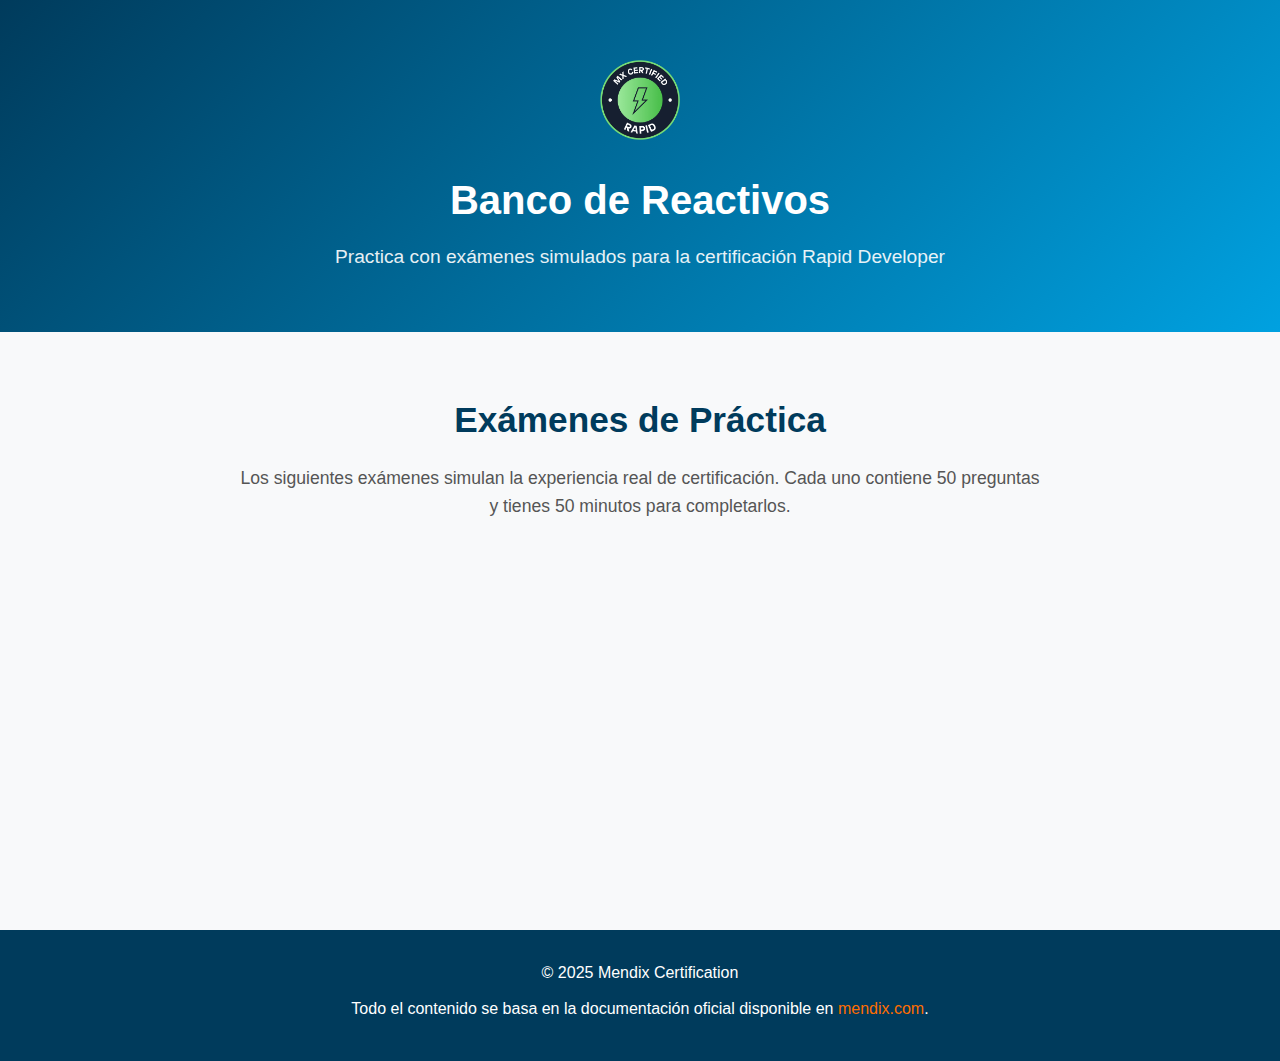
<file: pages/question-bank.html>
<!DOCTYPE html>
<html lang="es">
<head>
    <meta charset="UTF-8">
    <meta name="viewport" content="width=device-width, initial-scale=1.0">
    <title>Banco de Reactivos | Mendix Certification</title>
    <link rel="stylesheet" href="../css/styles.css">
    <link rel="stylesheet" href="../css/responsive.css">
    <link rel="stylesheet" href="../css/exam-styles.css">
    <link rel="stylesheet" href="../css/style-encabezado.css">
    <link rel="stylesheet" href="https://cdnjs.cloudflare.com/ajax/libs/font-awesome/6.0.0-beta3/css/all.min.css">
    <link href="https://cdnjs.cloudflare.com/ajax/libs/font-awesome/6.0.0/css/all.min.css" rel="stylesheet">
</head>


<body>
    
    
    <header>
        
        <div class="container">
            <a href="/index.html"><img src="../images/mendix-logo.png" alt="Mendix Logo" class="logo"></a>
            <h1>Banco de Reactivos</h1>
            <p>Practica con exámenes simulados para la certificación Rapid Developer</p>
        </div>
    </header>

   <section class="exam-intro">
  <div class="container">
    <h2>Exámenes de Práctica</h2>
    <p>Los siguientes exámenes simulan la experiencia real de certificación. Cada uno contiene 50 preguntas y tienes 50 minutos para completarlos.</p>
    
    <div class="exam-cards">
      <div class="exam-card" data-exam="1">
        <div class="exam-icon">
          <i class="fas fa-seedling"></i> <!-- Icono para básico -->
        </div>
        <h3>Examen de Práctica 1 <span class="exam-level">Básico</span></h3>
        <p>50 preguntas - 50 minutos</p>
        <button class="btn-start-exam">Comenzar Examen</button>
      </div>
      
      <div class="exam-card" data-exam="2">
        <div class="exam-icon">
          <i class="fas fa-chart-line"></i> <!-- Icono para intermedio -->
        </div>
        <h3>Examen de Práctica 2 <span class="exam-level">Intermedio</span></h3>
        <p>50 preguntas - 50 minutos</p>
        <button class="btn-start-exam">Comenzar Examen</button>
      </div>
      
      <div class="exam-card" data-exam="3">
        <div class="exam-icon">
          <i class="fas fa-bolt"></i> <!-- Icono para avanzado -->
        </div>
        <h3>Examen de Práctica 3 <span class="exam-level">Avanzado</span></h3>
        <p>50 preguntas - 50 minutos</p>
        <button class="btn-start-exam">Comenzar Examen</button>
      </div>
    </div>
  </div>
</section>

    <!-- Modal de examen (oculto inicialmente) -->
    <div class="exam-modal" id="examModal">
        <div class="exam-container">
            <div class="exam-header">
                <div class="exam-timer">
                    <i class="fas fa-clock"></i>
                    <span id="examTime">50:00</span>
                </div>
                <div class="exam-progress">
                    Pregunta <span id="currentQuestion">1</span> de 50
                </div>
                <button class="btn-close-exam">
                    <i class="fas fa-times"></i>
                </button>
            </div>
            
            <div class="exam-body">
                <div class="question-container">
                    <h3 id="questionText">Cargando pregunta...</h3>
                    <div class="options-container" id="optionsContainer">
                        <!-- Las opciones se cargarán dinámicamente -->
                    </div>
                </div>
                
                <div class="feedback-container" id="feedbackContainer">
                    <!-- La retroalimentación se mostrará aquí -->
                </div>
            </div>
            
            <div class="exam-footer">
                <button class="btn-prev-question" disabled>Anterior</button>
                <button class="btn-next-question">Siguiente</button>
                <button class="btn-submit-exam">Finalizar Examen</button>
            </div>
        </div>
    </div>

    <!-- Modal de resultados (oculto inicialmente) -->
    <div class="results-modal" id="resultsModal">
        <div class="results-container">
            <h2>Resultados del Examen</h2>
            <div class="score-display">
                <div class="score-circle">
                    <span id="finalScore">0</span>%
                </div>
                <p id="scoreMessage">Cargando resultados...</p>
            </div>
            
            <div class="results-details">
                <h3>Resumen</h3>
                <div class="detail correct">
                    <span id="correctAnswers">0</span> respuestas correctas
                </div>
                <div class="detail incorrect">
                    <span id="incorrectAnswers">0</span> respuestas incorrectas
                </div>
                <div class="detail time">
                    Tiempo utilizado: <span id="timeUsed">00:00</span>
                </div>
            </div>
            
            <div class="recommendations">
                <h3>Recomendaciones de Estudio</h3>
                <ul id="recommendationsList">
                    <!-- Las recomendaciones se cargarán dinámicamente -->
                </ul>
            </div>
            
            <div class="results-actions">
                <button class="btn-review-exam">Revisar Examen</button>
                <button class="btn-close-results">Cerrar</button>
            </div>
        </div>
    </div>

    <footer>
        <div class="container">
            <p>© 2025 Mendix Certification</p>
            <p>Todo el contenido se basa en la documentación oficial disponible en <a href="https://www.mendix.com/" target="_blank">mendix.com</a>.</p>
        </div>
    </footer>

    <script src="../js/exam-engine.js"></script>
    <script src="../js/timer.js"></script>
</body>
</html>
</file>
<file: css/responsive.css>
@media (max-width: 768px) {
    header {
        padding: 40px 0;
    }
    
    header h1 {
        font-size: 2rem;
    }
    
    header p {
        font-size: 1rem;
    }
    
    .intro, .resources {
        padding: 40px 0;
    }
    
    .resource-grid {
        grid-template-columns: 1fr;
    }
    
    .resource-card {
        padding: 20px;
    }
}

@media (max-width: 480px) {
    header .logo {
        height: 60px;
    }
    
    header h1 {
        font-size: 1.8rem;
    }
    
    .container {
        width: 95%;
    }
}
</file>
<file: css/exam-styles.css>
/* Estilos para el modal de examen */
.exam-modal {
    display: none;
    position: fixed;
    top: 0;
    left: 0;
    width: 100%;
    height: 100%;
    background-color: rgba(0, 0, 0, 0.8);
    z-index: 1000;
    overflow-y: auto;
}

.exam-container {
    background-color: white;
    border-radius: 8px;
    width: 90%;
    max-width: 800px;
    margin: 30px auto;
    box-shadow: 0 5px 30px rgba(0, 0, 0, 0.3);
    overflow: hidden;
}

.exam-header {
    background-color: var(--secondary-color);
    color: white;
    padding: 15px 20px;
    display: flex;
    justify-content: space-between;
    align-items: center;
}

.exam-timer {
    font-size: 1.2rem;
    display: flex;
    align-items: center;
    gap: 10px;
}

.exam-progress {
    font-weight: bold;
}

.btn-close-exam {
    background: none;
    border: none;
    color: white;
    font-size: 1.5rem;
    cursor: pointer;
    padding: 5px;
}

.exam-body {
    padding: 30px;
}

.question-container {
    margin-bottom: 30px;
}

.question-container h3 {
    font-size: 1.3rem;
    margin-bottom: 20px;
    color: var(--secondary-color);
}

.options-container {
    display: flex;
    flex-direction: column;
    gap: 10px;
}

.option {
    padding: 15px;
    border: 1px solid #ddd;
    border-radius: 5px;
    cursor: pointer;
    transition: all 0.2s ease;
}

.option:hover {
    background-color: #f5f5f5;
}

.option.selected {
    border-color: var(--primary-color);
    background-color: rgba(0, 161, 224, 0.1);
}

.option input {
    margin-right: 10px;
}

.feedback-container {
    margin-top: 30px;
    padding: 20px;
    border-radius: 5px;
}

.feedback {
    display: flex;
    align-items: flex-start;
    gap: 15px;
}

.feedback i {
    font-size: 1.5rem;
    margin-top: 3px;
}

.feedback.correct {
    color: var(--success-color);
    background-color: rgba(40, 167, 69, 0.1);
}

.feedback.incorrect {
    color: var(--danger-color);
    background-color: rgba(220, 53, 69, 0.1);
}

.correct-answer {
    font-weight: bold;
    margin-top: 10px;
}

.exam-footer {
    display: flex;
    justify-content: space-between;
    padding: 20px;
    border-top: 1px solid #eee;
}

.exam-footer button {
    padding: 10px 20px;
    border: none;
    border-radius: 5px;
    cursor: pointer;
    font-weight: bold;
    transition: all 0.2s ease;
}

.btn-prev-question, .btn-next-question {
    background-color: var(--light-color);
    color: var(--dark-color);
}

.btn-prev-question:hover, .btn-next-question:hover {
    background-color: #e2e6ea;
}

.btn-submit-exam {
    background-color: var(--accent-color);
    color: white;
}

.btn-submit-exam:hover {
    background-color: #e05d00;
}

/* Estilos para el modal de resultados */
.results-modal {
    display: none;
    position: fixed;
    top: 0;
    left: 0;
    width: 100%;
    height: 100%;
    background-color: rgba(0, 0, 0, 0.8);
    z-index: 1000;
    overflow-y: auto;
}

.results-container {
    background-color: white;
    border-radius: 8px;
    width: 90%;
    max-width: 600px;
    margin: 30px auto;
    padding: 30px;
    box-shadow: 0 5px 30px rgba(0, 0, 0, 0.3);
}

.score-display {
    text-align: center;
    margin-bottom: 30px;
}

.score-circle {
    width: 150px;
    height: 150px;
    border-radius: 50%;
    display: flex;
    align-items: center;
    justify-content: center;
    margin: 0 auto 20px;
    font-size: 2.5rem;
    font-weight: bold;
    color: white;
    background: conic-gradient(
        var(--success-color) 0% var(--score-percent),
        var(--light-color) var(--score-percent) 100%
    );
}

.results-details {
    margin-bottom: 30px;
}

.detail {
    padding: 15px;
    margin-bottom: 10px;
    border-radius: 5px;
    font-weight: bold;
}

.detail.correct {
    background-color: rgba(40, 167, 69, 0.1);
    color: var(--success-color);
}

.detail.incorrect {
    background-color: rgba(220, 53, 69, 0.1);
    color: var(--danger-color);
}

.detail.time {
    background-color: rgba(0, 161, 224, 0.1);
    color: var(--primary-color);
}

.recommendations {
    margin-bottom: 30px;
}

.recommendations h3 {
    margin-bottom: 15px;
    color: var(--secondary-color);
}

.recommendations ul {
    padding-left: 20px;
}

.recommendations li {
    margin-bottom: 10px;
}

.results-actions {
    display: flex;
    justify-content: center;
    gap: 15px;
}

.results-actions button {
    padding: 10px 20px;
    border: none;
    border-radius: 5px;
    cursor: pointer;
    font-weight: bold;
    transition: all 0.2s ease;
}

.btn-review-exam {
    background-color: var(--primary-color);
    color: white;
}

.btn-review-exam:hover {
    background-color: #0088c0;
}

.btn-close-results {
    background-color: var(--light-color);
    color: var(--dark-color);
}

.btn-close-results:hover {
    background-color: #e2e6ea;
}
</file>
<file: css/style-encabezado.css>
.page-hero {
            background: var(--gradient-primary);
            color: white;
            padding: 100px 0 60px;
            margin-top: 70px;
        }
        
        .page-hero-content {
            text-align: center;
        }
        
        .page-hero h1 {
            font-size: 3rem;
            margin-bottom: 20px;
        }
        
        .page-hero p {
            font-size: 1.2rem;
            margin-bottom: 30px;
            opacity: 0.9;
        }
        
        .breadcrumb {
            display: flex;
            align-items: center;
            justify-content: center;
            gap: 10px;
            font-size: 0.9rem;
        }
        
        .breadcrumb a {
            color: white;
            text-decoration: none;
        }
        
        .breadcrumb i {
            opacity: 0.6;
        }
        
        .manual-content {
            padding: 60px 0;
        }
        
        .manual-layout {
            display: grid;
            grid-template-columns: 250px 1fr;
            gap: 40px;
        }
        
        .manual-sidebar {
            background: white;
            border-radius: 15px;
            box-shadow: var(--shadow);
            height: fit-content;
        }
        
        .sidebar-sticky {
            position: sticky;
            top: 100px;
            padding: 30px;
        }
        
        .sidebar-menu {
            list-style: none;
            margin-top: 20px;
        }
        
        .sidebar-menu li {
            margin-bottom: 10px;
        }
        
        .sidebar-link {
            display: block;
            padding: 10px 15px;
            color: var(--text-color);
            text-decoration: none;
            border-radius: 8px;
            transition: all 0.3s ease;
        }
        
        .sidebar-link:hover,
        .sidebar-link.active {
            background: var(--gradient-primary);
            color: white;
        }
        
        .manual-main {
            background: white;
            border-radius: 15px;
            padding: 40px;
            box-shadow: var(--shadow);
        }
        
        .content-section {
            margin-bottom: 50px;
        }
        
        .content-section h2 {
            color: var(--primary-color);
            margin-bottom: 20px;
            font-size: 2rem;
        }
        
        .content-section h3 {
            color: var(--accent-color);
            margin-bottom: 15px;
            font-size: 1.5rem;
        }
        
        .content-section p {
            line-height: 1.8;
            margin-bottom: 15px;
        }
        
        .highlight-box {
            background: linear-gradient(135deg, rgba(29, 233, 182, 0.1), rgba(0, 196, 167, 0.1));
            padding: 20px;
            border-radius: 10px;
            border-left: 4px solid var(--secondary-color);
            margin: 20px 0;
        }
        
        .code-block {
            background: #f8f9fa;
            padding: 20px;
            border-radius: 10px;
            border-left: 4px solid var(--primary-color);
            margin: 20px 0;
            font-family: 'Courier New', monospace;
        }
        
        @media (max-width: 768px) {
            .manual-layout {
                grid-template-columns: 1fr;
            }
            
            .manual-sidebar {
                order: 2;
            }
            
            .sidebar-sticky {
                position: static;
            }
        }
</file>
<file: css/styles.css>
/* Variables y reset */
:root {
    --primary-color: #00a1e0;
    --secondary-color: #003b5c;
    --accent-color: #ff6d00;
    --light-color: #f8f9fa;
    --dark-color: #212529;
    --success-color: #28a745;
    --warning-color: #ffc107;
    --danger-color: #dc3545;
}

* {
    margin: 0;
    padding: 0;
    box-sizing: border-box;
    font-family: 'Segoe UI', Tahoma, Geneva, Verdana, sans-serif;
}

body {
    line-height: 1.6;
    color: var(--dark-color);
    background-color: var(--light-color);
}

.container {
    width: 90%;
    max-width: 1200px;
    margin: 0 auto;
    padding: 0 20px;
}

/* Header styles */
header {
    background: linear-gradient(135deg, var(--secondary-color), var(--primary-color));
    color: white;
    padding: 60px 0;
    text-align: center;
}

header .logo {
    height: 80px;
    margin-bottom: 20px;
}

header h1 {
    font-size: 2.5rem;
    margin-bottom: 10px;
}

header p {
    font-size: 1.2rem;
    opacity: 0.9;
}

/* Intro section */
.intro {
    padding: 60px 0;
    background-color: white;
}

.intro h2 {
    color: var(--secondary-color);
    margin-bottom: 20px;
    font-size: 2rem;
    text-align: center;
}

.intro p {
    max-width: 800px;
    margin: 0 auto 20px;
    text-align: center;
}

/* Resources section */
.resources {
    padding: 60px 0;
    background-color: var(--light-color);
}

.resources h2 {
    text-align: center;
    margin-bottom: 40px;
    color: var(--secondary-color);
    font-size: 2rem;
}

.resource-grid {
    display: grid;
    grid-template-columns: repeat(auto-fit, minmax(300px, 1fr));
    gap: 30px;
}

.resource-card {
    background: white;
    border-radius: 8px;
    padding: 30px;
    text-align: center;
    box-shadow: 0 5px 15px rgba(0, 0, 0, 0.1);
    transition: transform 0.3s ease, box-shadow 0.3s ease;
    color: var(--dark-color);
    text-decoration: none;
}

.resource-card:hover {
    transform: translateY(-10px);
    box-shadow: 0 15px 30px rgba(0, 0, 0, 0.15);
}

.resource-card i {
    font-size: 3rem;
    color: var(--primary-color);
    margin-bottom: 20px;
}

.resource-card h3 {
    margin-bottom: 15px;
    color: var(--secondary-color);
}

/* Footer */
footer {
    background-color: var(--secondary-color);
    color: white;
    padding: 30px 0;
    text-align: center;
}

footer p {
    margin-bottom: 10px;
}

footer a {
    color: var(--accent-color);
    text-decoration: none;
}

footer a:hover {
    text-decoration: underline;
}
/* Estilos para la sección de introducción a los exámenes */
.exam-intro {
  padding: 60px 0;
  background-color: #f8f9fa;
  text-align: center;
}

.exam-intro .container {
  max-width: 1200px;
  margin: 0 auto;
  padding: 0 20px;
}

.exam-intro h2 {
  color: #003b5c;
  font-size: 2.2rem;
  margin-bottom: 15px;
}

.exam-intro p {
  color: #555;
  font-size: 1.1rem;
  max-width: 800px;
  margin: 0 auto 40px;
  line-height: 1.6;
}

/* Estilos para la cuadrícula de exámenes */
.exam-cards {
  display: grid;
  grid-template-columns: repeat(auto-fit, minmax(300px, 1fr));
  gap: 30px;
  margin-top: 30px;
}

/* Estilos para las tarjetas de examen */
.exam-card {
  background: white;
  border-radius: 10px;
  padding: 30px;
  box-shadow: 0 5px 15px rgba(0, 0, 0, 0.1);
  transition: all 0.3s ease;
  text-align: center;
  border: 1px solid #e9ecef;
  position: relative;
  overflow: hidden;
}

.exam-card:hover {
  transform: translateY(-5px);
  box-shadow: 0 10px 25px rgba(0, 0, 0, 0.15);
}

.exam-card::before {
  content: '';
  position: absolute;
  top: 0;
  left: 0;
  width: 100%;
  height: 5px;
}

/* Iconos y colores para cada nivel */
.exam-card[data-exam="1"]::before {
  background-color: #28a745; /* Verde para básico */
}

.exam-card[data-exam="1"] .exam-icon {
  color: #28a745;
}

.exam-card[data-exam="2"]::before {
  background-color: #ffc107; /* Amarillo para intermedio */
}

.exam-card[data-exam="2"] .exam-icon {
  color: #ffc107;
}

.exam-card[data-exam="3"]::before {
  background-color: #dc3545; /* Rojo para avanzado */
}

.exam-card[data-exam="3"] .exam-icon {
  color: #dc3545;
}

.exam-icon {
  font-size: 2.5rem;
  margin-bottom: 15px;
  display: inline-block;
  transition: transform 0.3s ease;
}

.exam-card:hover .exam-icon {
  transform: scale(1.1);
}

.exam-card h3 {
  color: #003b5c;
  font-size: 1.5rem;
  margin-bottom: 10px;
  position: relative;
  display: inline-block;
}

.exam-level {
  display: block;
  font-size: 0.9rem;
  font-weight: 600;
  margin-top: 5px;
  text-transform: uppercase;
  letter-spacing: 1px;
}

.exam-card[data-exam="1"] .exam-level {
  color: #28a745;
}

.exam-card[data-exam="2"] .exam-level {
  color: #ffc107;
}

.exam-card[data-exam="3"] .exam-level {
  color: #dc3545;
}

.exam-card p {
  color: #6c757d;
  margin-bottom: 25px;
  font-size: 1rem;
}

/* Estilos para el botón de comenzar examen */
.btn-start-exam {
  background-color: #00a1e0;
  color: white;
  border: none;
  padding: 12px 25px;
  border-radius: 5px;
  cursor: pointer;
  font-size: 1rem;
  font-weight: 600;
  transition: all 0.3s ease;
  display: inline-block;
  position: relative;
  overflow: hidden;
  z-index: 1;
}

.btn-start-exam::before {
  content: '';
  position: absolute;
  top: 0;
  left: 0;
  width: 0;
  height: 100%;
  background-color: rgba(255, 255, 255, 0.2);
  transition: width 0.3s ease;
  z-index: -1;
}

.btn-start-exam:hover {
  background-color: #0088c0;
  transform: translateY(-2px);
  box-shadow: 0 4px 8px rgba(0, 0, 0, 0.1);
}

.btn-start-exam:hover::before {
  width: 100%;
}

/* Estilos responsivos */
@media (max-width: 992px) {
  .exam-intro {
    padding: 50px 0;
  }
  
  .exam-intro h2 {
    font-size: 2rem;
  }
}

@media (max-width: 768px) {
  .exam-cards {
    grid-template-columns: 1fr 1fr;
    gap: 20px;
  }
  
  .exam-card {
    padding: 25px;
  }
}

@media (max-width: 576px) {
  .exam-intro {
    padding: 40px 0;
  }
  
  .exam-cards {
    grid-template-columns: 1fr;
    max-width: 400px;
    margin-left: auto;
    margin-right: auto;
  }
  
  .exam-intro h2 {
    font-size: 1.8rem;
  }
  
  .exam-intro p {
    font-size: 1rem;
  }
  
  .btn-start-exam {
    padding: 10px 20px;
  }
  
  .exam-icon {
    font-size: 2rem;
  }
}

/* Animaciones */
@keyframes fadeInUp {
  from {
    opacity: 0;
    transform: translateY(20px);
  }
  to {
    opacity: 1;
    transform: translateY(0);
  }
}

.exam-card {
  opacity: 0;
  animation: fadeInUp 0.5s ease forwards;
}

.exam-card:nth-child(1) {
  animation-delay: 0.1s;
}

.exam-card:nth-child(2) {
  animation-delay: 0.2s;
}

.exam-card:nth-child(3) {
  animation-delay: 0.3s;
}
</file>
